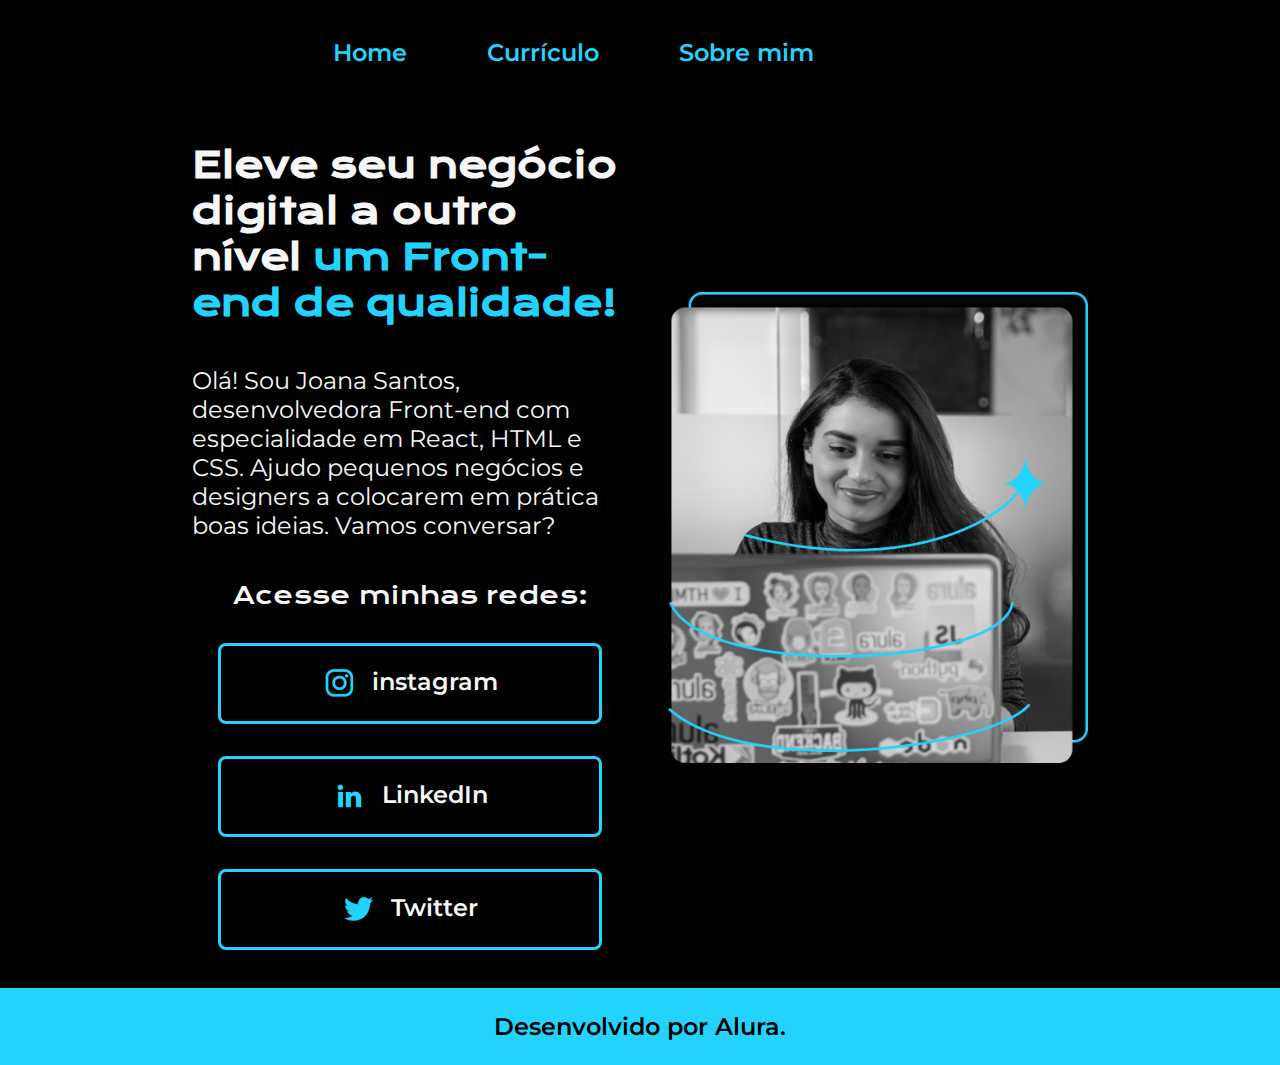
<file: index.html>
<!DOCTYPE html>
<html lang="pt-br">
    <head>
        <meta charset="UTF-8">
        <meta name="viewport" content="width=device-width, initial-scale=1.0">
        <link rel="stylesheet" href="./Style/style.css">
        <title>Portifolio</title>
    </head>
    <body>
        <header>
            <nav class="menuBarPrincipal">
                <a class="menuBar" href="index.html"> Home </a>
                <a class="menuBar" href="curriculo.html" target="_blank">Currículo</a>
                <a class="menuBar" href="about.html" target="_blank"> Sobre mim</a>
            </nav>
        </header>
        <main class="apresentacao"> 
            <section class="apresentacao__conteudo">
                <h1 class="apresentacao__conteudo__titulo">Eleve seu negócio digital a outro nível <strong class="titulo"> um Front-end de qualidade!</strong></h1>
                <p class="apresentacao__conteudo__texto">Olá! Sou Joana Santos, desenvolvedora Front-end com especialidade em React, HTML e CSS. 
                Ajudo pequenos negócios e designers a colocarem em prática boas ideias. Vamos conversar?</p>
                    <div class="apresentacao__botoes">
                        <h2 class="apresentacao__botoes__subtitulo"> Acesse minhas redes:</h2>
                        <a class="apresentacao__botoes__estilo" href="https://twitter.com/undomarii">
                            <img src="/image/instagram.png">
                            instagram</a>
                        <a class="apresentacao__botoes__estilo" href="https://twitter.com/undomarii">
                            <img src="/image/linkedin.png">
                            LinkedIn</a>
                        <a class="apresentacao__botoes__estilo" href="https://twitter.com/undomarii">
                            <img src="/image/twitter.png">
                            Twitter</a>
                    </div>
            </section>
            <img class="imagebox" src="/image/Imagem.png" alt="Joana santos programando">
        </main>
        <footer class="rodape"> <p>Desenvolvido por Alura.</p></footer>
    </body>
</html>
</file>
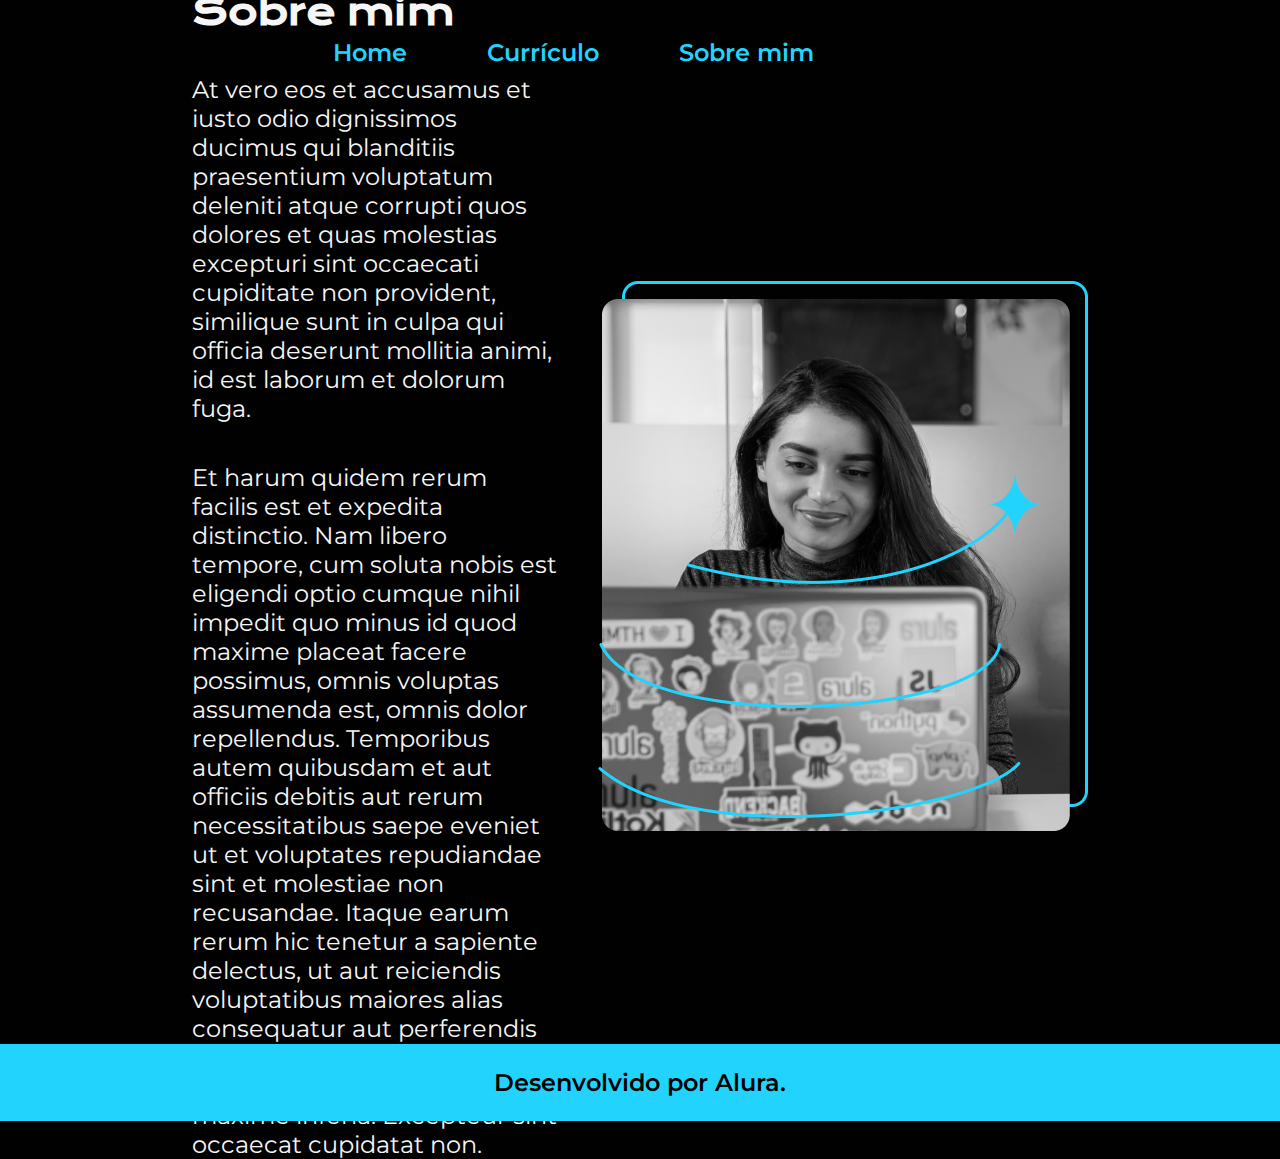
<file: about.html>
<!DOCTYPE html>
<html lang="en">
    <head>
        <meta charset="UTF-8">
        <meta name="viewport" content="width=device-width, initial-scale=1.0">
        <link rel="stylesheet" href="./Style/style.css">
        <title>sobre mim</title>
    </head>
    <body>
        <header>
            <nav class="menuBarPrincipal">
                <a class="menuBar" href="index.html"> Home </a>
                <a class="menuBar" href="curriculo.html" target="_blank">Currículo</a>
                <a class="menuBar" href="about.html" target="_blank"> Sobre mim</a>
            </nav>
        </header>
        <main class="apresentacao">
            <section class="apresentacao__conteudo">
                <h1 class="apresentacao__conteudo__titulo">Sobre mim</h1>
                <p class="apresentacao__conteudo__texto">At vero eos et accusamus et iusto odio dignissimos ducimus qui blanditiis praesentium voluptatum deleniti atque corrupti quos dolores et quas molestias excepturi sint occaecati cupiditate non provident, similique sunt in culpa qui officia deserunt mollitia animi, id est laborum et dolorum fuga.
                </p>
                <p class="apresentacao__conteudo__texto">Et harum quidem rerum facilis est et expedita distinctio. Nam libero tempore, cum soluta nobis est eligendi optio cumque nihil impedit quo minus id quod maxime placeat facere possimus, omnis voluptas assumenda est, omnis dolor repellendus. Temporibus autem quibusdam et aut officiis debitis aut rerum necessitatibus saepe eveniet ut et voluptates repudiandae sint et molestiae non recusandae. Itaque earum rerum hic tenetur a sapiente delectus, ut aut reiciendis voluptatibus maiores alias consequatur aut perferendis doloribus 
                asperiores ipsum delis forum birol parela maxime infena. Excepteur sint occaecat cupidatat non.</p>
            </section>
            <img src="./image/Imagem.png">
        </main>
        <footer class="rodape"> <p>Desenvolvido por Alura.</p></footer>
    </body>
    </html>
</file>
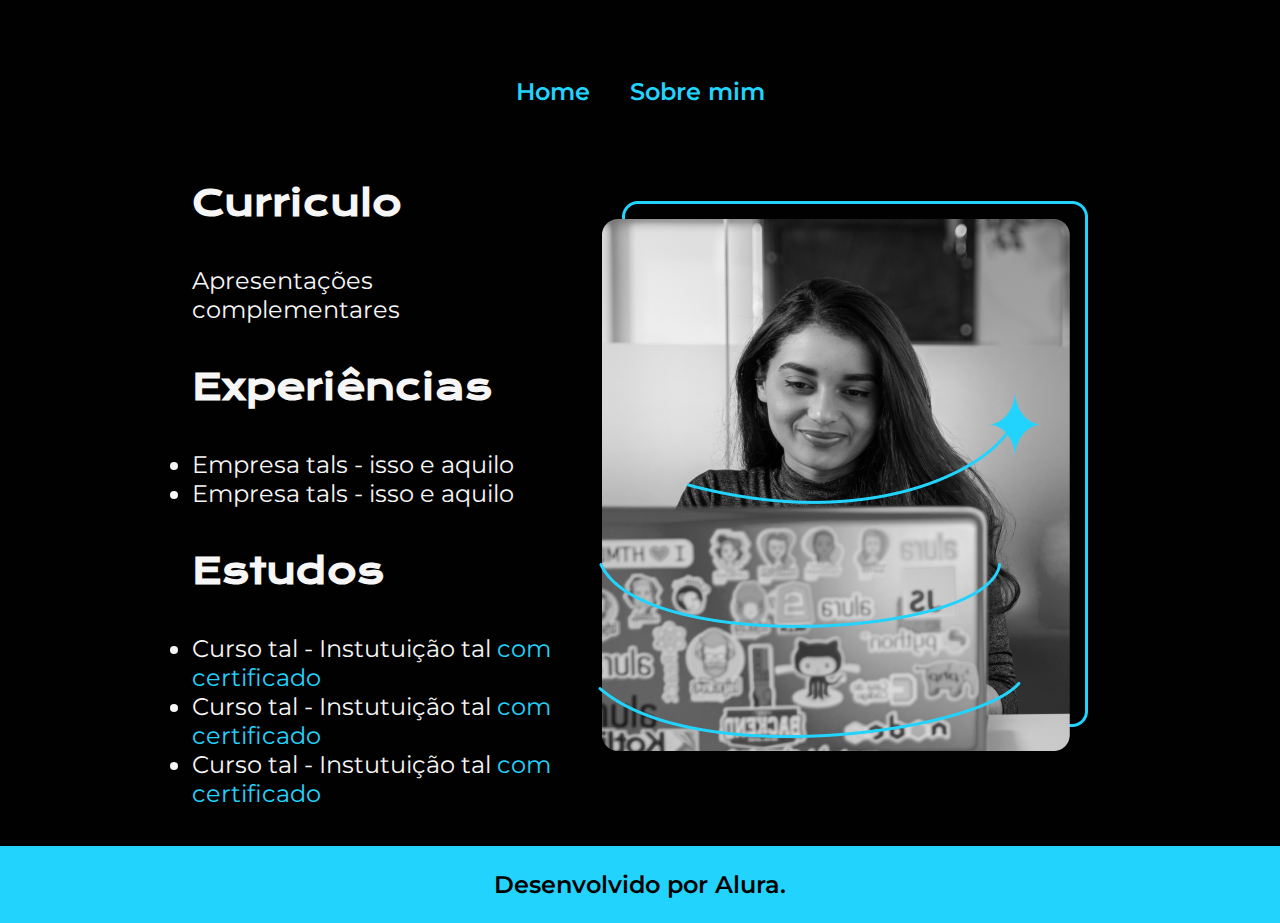
<file: curriculo.html>
<!DOCTYPE html>
<html lang="pt-br">
    <head>
        <meta charset="UTF-8">
        <meta name="viewport" content="width=device-width, initial-scale=1.0">
        <link rel="stylesheet" href="./Style/style.css">
        <title>Curriculo</title>
    </head>
    <body>
        <header><nav class="apresentacao">
            <a class="menuBar" href="index.html"> Home </a>
            <a class="menuBar" href="about.html" target="_blank">Sobre mim</a>
        </nav>
    </header>
        <main class="apresentacao">
            <section class="apresentacao__conteudo">
                <h1 class="apresentacao__conteudo__titulo">Curriculo</h1>
                <p class="apresentacao__conteudo__texto"> Apresentações complementares</p>
            
            
                <h2 class="apresentacao__conteudo__titulo"> Experiências</h2>
                <section class="apresentacao__conteudo__texto">
                <ul class="apresentacao__conteudo__texto">
                    <li>Empresa tals - isso e aquilo</li>
                    <li> Empresa tals - isso e aquilo</li>
                </ul>   
            </section>
                <h2 class="apresentacao__conteudo__titulo">Estudos</h2>
                <section class="apresentacao__conteudo__texto">            
                    <ul class="apresentacao__conteudo__texto">
                        <li>Curso tal - Instutuição tal <a href="linkdocumento">com certificado</a></li>
                        <li>Curso tal - Instutuição tal <a href="linkdocumento">com certificado</a></li>
                        <li>Curso tal - Instutuição tal <a href="linkdocumento">com certificado</a></li>
                    </ul>
                </section>
            </section>
            <img src="./image/Imagem.png">
            
        </main>
        <footer><footer class="rodape"> <p>Desenvolvido por Alura.</p></footer></footer>
    </body>
    </html>
</file>
<file: Style/style.css>
@import url('https://fonts.googleapis.com/css2?family=Krona+One&family=Montserrat:wght@100;600&display=swap');
*{
    margin: 0px;
    padding: 0px;  
}
:root{
    --cor-primaria:#010101;
    --cor-secundaria:#22D4FD;
    --cor-terciaria:#f6f6f6;
    --cor-quartenaria:#0b3640;

    --font-primaria: 'Krona One', sans-serif;
    --font-secundaria:'Montserrat', sans-serif;
}
body{
    height: 100vh; 
    background-color:var(--cor-primaria);
    color: var(--cor-terciaria);
    display:flex;
    flex-direction:column;
    box-sizing:border-box;
}
.menuBarPrincipal{
    display: flex;
    padding: 3% 0 0 26%;
    flex-direction: row;
    gap: 80px;
}

.menuBar{
    font-family: var(--font-secundaria);
    font-size: 24px;
    font-weight: 600;
    color:var(--cor-secundaria);   
    text-decoration:none;
}
.titulo{
    color: #22D4FD;
}
.apresentacao{
    margin: 3% 15%;
    height:100%;
    display: flex;
    align-items: center;
    justify-content: center;
    gap: 40px;
}
.apresentacao__conteudo{
    width: 615px;
    display: flex;
    flex-direction: column;
    gap: 40px;
    padding-top: 4%;
}
.apresentacao__conteudo__titulo{
    font-size: 36px;
    font-family:var(--font-primaria);
}
.apresentacao__conteudo__texto{
    font-size: 24px;
    font-family:var(--font-secundaria);
    text-decoration: none;
}
.apresentacao__botoes__subtitulo{
    font-family:var(--font-primaria);
    font-weight: 400;
    font-size: 24px;
}
.apresentacao__botoes{
    display: flex;
    flex-direction: column;
    gap: 32px;
    align-items: center;
}
.apresentacao__botoes__estilo{
    display: flex;
    justify-content: center;
    gap: 16px;
    width: 378px;
    text-align: center;
    border-radius: 8px;
    font-size: 24px;
    padding: 21.5px 0;
    text-decoration: none;
    color:var(--cor-terciaria);
    border: 3px solid var(--cor-secundaria);
    font-weight: 600;
    font-family:var(--font-secundaria);
}
.imagebox{
    width: 420px;
    
}
.apresentacao__botoes__estilo:hover{
    background: var(--cor-quartenaria);
    padding: 3%;
    /* O hover é usado para selecionar elementos quando você passa o mouse sobre eles.
    O único elemento que ele não estiliza são os links, que possuem seletores próprios.
    Essa e outras informações úteis sobre o hover você pode encontrar na documentação */
}
.rodape{
    display: flex;
    justify-content: center;
    text-align: center;
    font-family:var(--font-secundaria);
    font-weight: 600;
    color: var(--cor-primaria);
    font-size: 24px;
    background-color:var(--cor-secundaria);
    padding: 24px;
   
}

.apresentacao__conteudo__texto a{
    text-decoration: none;
    color: #22D4FD;
}
</file>
